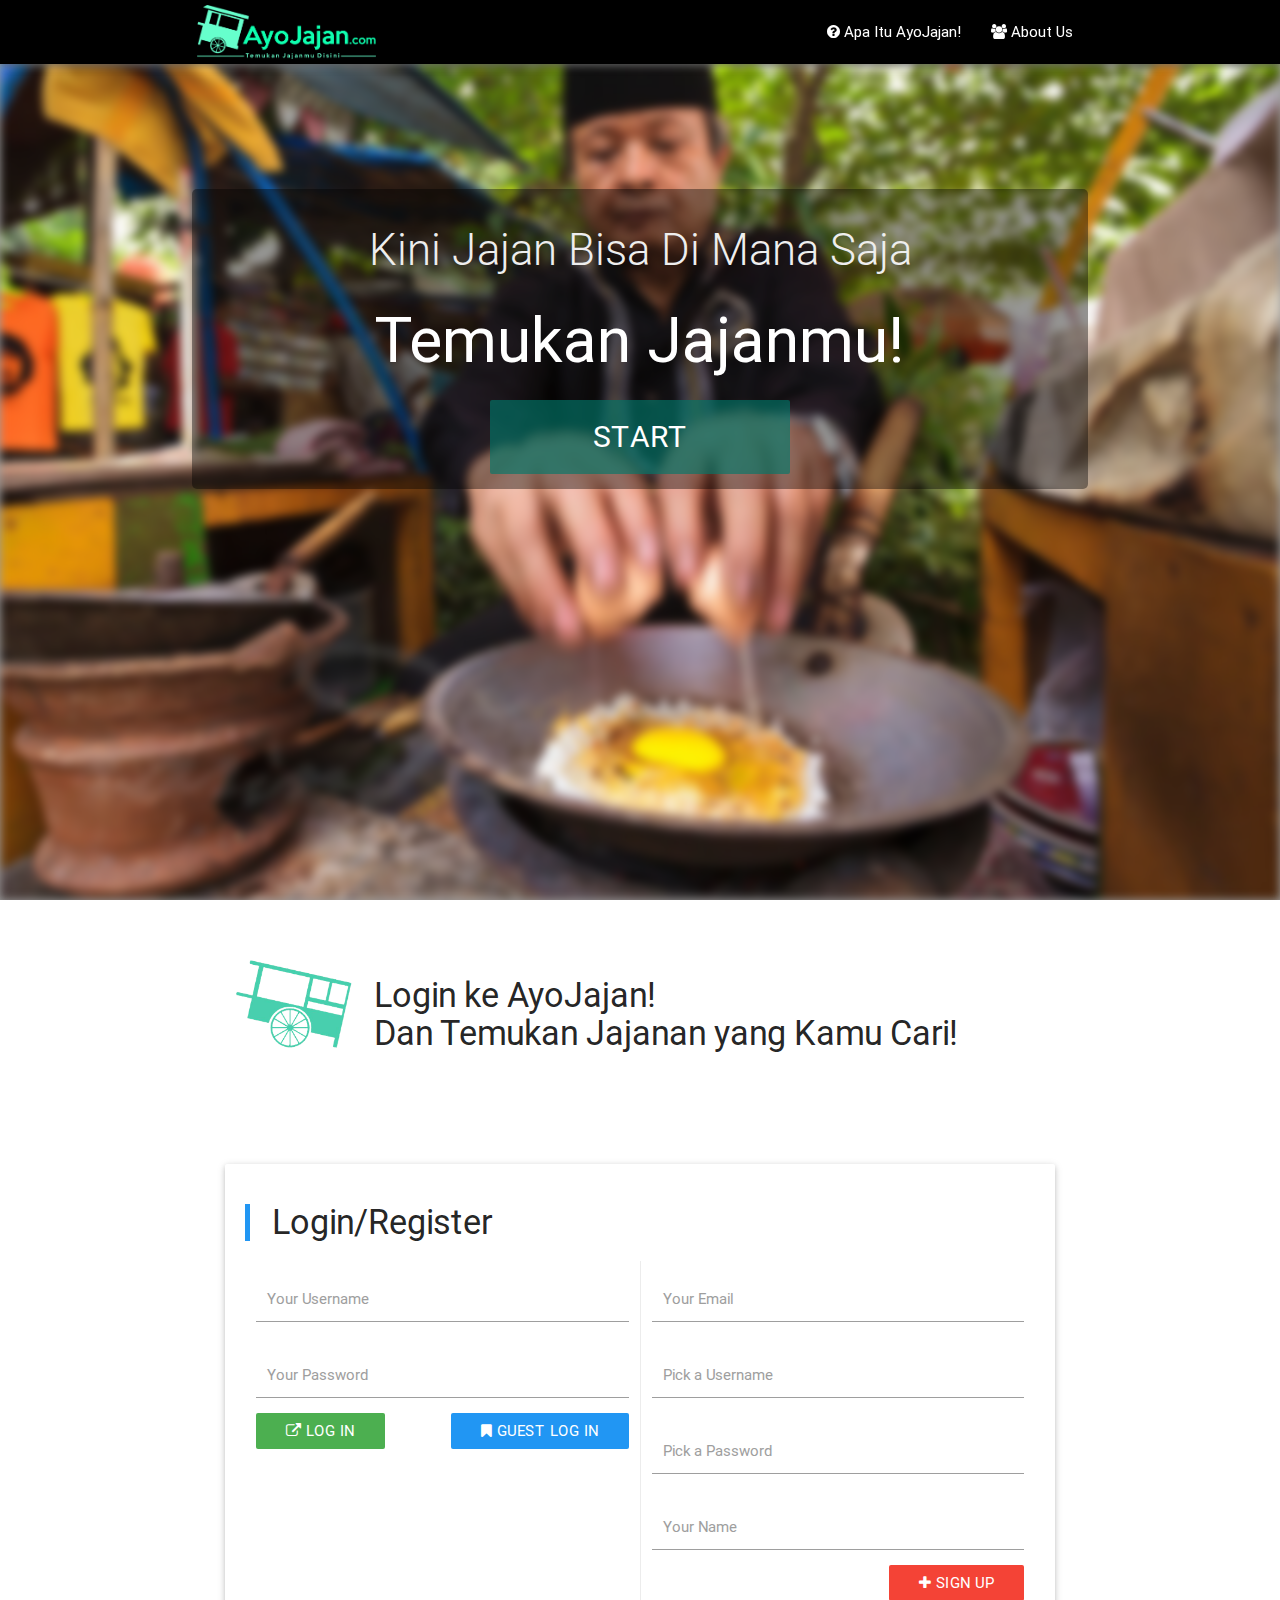
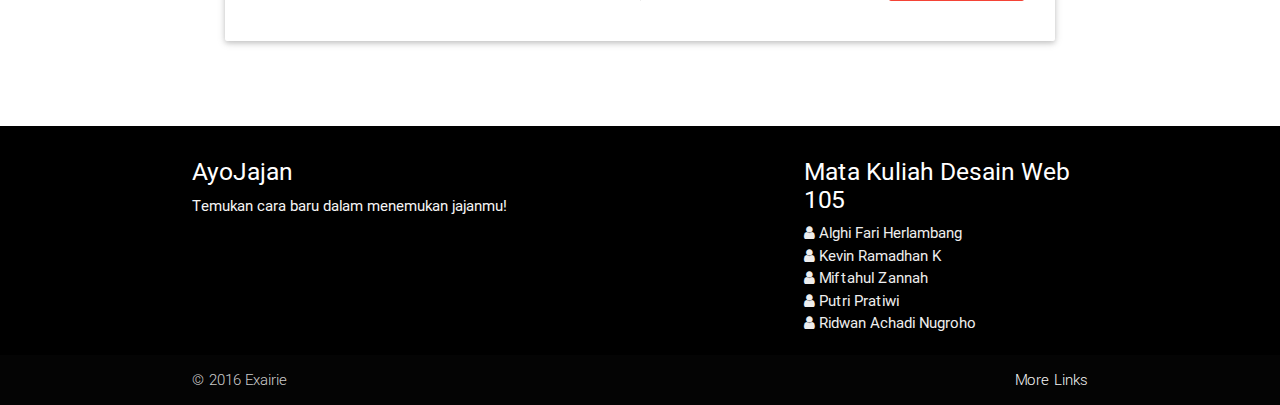
<file: index.html>
<html>
    <head>
        <script src="assets/js/jquery.js"></script>
        <script src="assets/js/materialize.min.js"></script>
        <script src="assets/js/base_functions.js"></script>
        <script src="assets/js/app.js"></script>
        <script src="assets/js/app_credential.js"></script>


        <link rel="stylesheet" href="assets/css/materialize.min.css">
        <link rel="stylesheet" href="assets/css/shared.css">
        <link rel="stylesheet" href="assets/css/app.css">
        <link rel="stylesheet" href="assets/css/font-awesome.min.css">

        <link rel="icon" href="assets/images/logo_notext.png">

        <title>AyoJajan!:Welcome</title>
        <script>
            $(function(){
                if(Credential.isLoggedIn() == true){
                    PageRedirect("main-mapped.html");
                }
                 $('.slider').slider({
                     full_width: true,
                     indicators:false,
                     height:($(window).height() - $("#header").height())
                    });
                $("#loginbtn").click(function(e){
                    e.preventDefault();

                    var username = $("input[name='username']").val();
                    var password = $("input[name='password']").val();

                    if(Credential.parseLogin(username, password) == true){
                        PageRedirect("main-mapped.html");
                    }
                    else{
                        $("#loginerrornotify").css("display","block");
                        setTimeout(function(){
                            $("#loginerrornotify").css("display","none");
                        },3000);
                    }
                });
				$("#regbtn").click(function(e){
					e.preventDefault();
					
					var data = new CredentialInfo();
					
					data.name = $("input[name='reg_name']").val();
					data.password = $("input[name='reg_password']").val();
					data.email = $("input[name='reg_email']").val();
					data.username = $("input[name='reg_username']").val();
					data.join_date = new Date().toLocaleString();
					
					if(Credential.addCredential(data) == true){
						Materialize.toast("Daftar Berhasil!",2000);
						
						$("input[name='reg_name']").val("");
						$("input[name='reg_password']").val("");
						$("input[name='reg_email']").val("");
						$("input[name='reg_username']").val("");
					}
				});
                $("#guestloginbtn").click(function(e){
                    e.preventDefault();
                    PageRedirect("main-mapped.html");
                });
            });
        </script>
    </head>
    <body>  
        <div class="redirect-overlay">
            <img src="assets/images/ayojajanlogo.png" alt="" class="redirect-img">
            <div class="preloader-wrapper big active redirect-preloader">
              <div class="spinner-layer spinner-blue">
                <div class="circle-clipper left">
                  <div class="circle"></div>
                </div><div class="gap-patch">
                  <div class="circle"></div>
                </div><div class="circle-clipper right">
                  <div class="circle"></div>
                </div>
              </div>

              <div class="spinner-layer spinner-red">
                <div class="circle-clipper left">
                  <div class="circle"></div>
                </div><div class="gap-patch">
                  <div class="circle"></div>
                </div><div class="circle-clipper right">
                  <div class="circle"></div>
                </div>
              </div>

              <div class="spinner-layer spinner-yellow">
                <div class="circle-clipper left">
                  <div class="circle"></div>
                </div><div class="gap-patch">
                  <div class="circle"></div>
                </div><div class="circle-clipper right">
                  <div class="circle"></div>
                </div>
              </div>

              <div class="spinner-layer spinner-green">
                <div class="circle-clipper left">
                  <div class="circle"></div>
                </div><div class="gap-patch">
                  <div class="circle"></div>
                </div><div class="circle-clipper right">
                  <div class="circle"></div>
                </div>
              </div>        
            </div>
        </div>      
        <div class="navbar-fixed" id="header">
            <nav class="black white-text">
                <div class="container">
                    <img src="assets/images/ayojajanlogo.png" alt="" id="imgheader">
                    <ul class="right">                        
                        <li><a href="faq.html"><span class="fa fa-question-circle"></span>&nbsp;Apa Itu AyoJajan!</a></li>
                        <li><a href="aboutus.html"><span class="fa fa-users"></span>&nbsp;About Us</a></li>
                    </ul>
                </div>
            </nav>        
        </div>      
        <div class="slider-wrapper theme-dark">
            <div class="slider">
                <ul class="slides">
                    <li>
                        <img src="assets/images/slider/4.jpg"> <!-- random image -->
                        <div class="caption center-align">                    
                        <h3 class="light grey-text text-lighten-3">Kini Jajan Bisa Di Mana Saja</h3>
                        <h1>Temukan Jajanmu!</h1>
                        <a href="#sect-login" class="btn btn-flat teal darken-2 white-text goto">Start</a>
                        </div>
                    </li>
					<li>
                        <img src="assets/images/slider/2.jpg"> <!-- random image -->
                        <div class="caption left-align">                    
                        <h3 class="light grey-text text-lighten-3">
                            Bring your food to your gadget!
                        </h3>
                        <h1>Lihat Bagaimana Kami Bekerja</h1>
                        <a href="faq.html" class="btn btn-flat teal darken-2 white-text goto">FAQ</a>
                        </div>
                    </li>
                </ul>
            </div>
        </div>
        <div class="desc-section" id="sect-login">
            <div class="row">
                <div class="col offset-l2 l8 s12">
                    <div class="row">
                        <div class="col s3 m2 l2"><img src="assets/images/logo_notext.png" alt=""></div>
                        <div class="col s9 m10 l10">
                            <h4>Login ke AyoJajan!<br>Dan Temukan Jajanan yang Kamu Cari!</h4>
                        </div>
                    </div>
                </div>
            </div>
        </div>
        <div class="login-section">
            <div class="row">
                <div class="col offset-l2 l8 s12">
                    <div class="card">
                        <div class="card-content">
                            <blockquote style="border-color:#2196f3"><h4>Login/Register</h4></blockquote>
                            <div class="row">
                                <div class="col s12 l6 m6">
                                    <div class="input-field">
                                        <input type="text" name="username">
                                        <label for="">Your Username</label>
                                    </div>
                                    <div class="input-field">
                                        <input type="password" name="password">
                                        <label for="">Your Password</label>
                                    </div>
                                    <div id="loginerrornotify" >
                                        <span class="red-text">Error! Username/password salah</span>
                                    </div>                                    
                                    <a class="btn btn-flat green white-text" href="javascript:void(0)" id="loginbtn"><span class="fa fa-external-link square"></span>&nbsp;Log In</a>
                                    <a class="right btn btn-flat blue white-text" href="javascript:void(0)" id="guestloginbtn"><span class="fa fa-bookmark"></span>&nbsp;Guest Log In</a>
                                </div>
                                <div class="col s12 l6 m6" style="border-left:1px solid #ececec">
                                    <div class="input-field">
                                        <input type="email" name="reg_email">
                                        <label for="">Your Email</label>
                                    </div>
                                    <div class="input-field">
                                        <input type="text" name="reg_username">
                                        <label for="">Pick a Username</label>
                                    </div>
                                    <div class="input-field">
                                        <input type="password" name="reg_password">
                                        <label for="">Pick a Password</label>
                                    </div>
                                    <div class="input-field" >
                                        <input type="text" name="reg_name">
                                        <label for="">Your Name</label>
                                    </div>
                                    <button id="regbtn" class="btn btn-flat white-text right red"><span class="fa fa-plus"></span>&nbsp;Sign Up</button>
                                </div>
                            </div>
                        </div>
                    </div>
                </div>
            </div>
        </div>
        <footer class="page-footer black white-text">
          <div class="container">
            <div class="row">
              <div class="col l6 s12">
                <h5 class="white-text">AyoJajan</h5>
                <p class="grey-text text-lighten-4">Temukan cara baru dalam menemukan jajanmu!</p>
              </div>
              <div class="col l4 offset-l2 s12">
                <h5 class="white-text">Mata Kuliah Desain Web 105</h5>
                <ul>
                  <li><a class="grey-text text-lighten-3" href="#!"><span class="fa fa-user"></span>&nbsp;Alghi Fari Herlambang</a></li>
                  <li><a class="grey-text text-lighten-3" href="#!"><span class="fa fa-user"></span>&nbsp;Kevin Ramadhan K</a></li>
                  <li><a class="grey-text text-lighten-3" href="#!"><span class="fa fa-user"></span>&nbsp;Miftahul Zannah</a></li>
                  <li><a class="grey-text text-lighten-3" href="#!"><span class="fa fa-user"></span>&nbsp;Putri Pratiwi</a></li>
                  <li><a href="#" class="grey-text text-lighten-3"><span class="fa fa-user"></span>&nbsp;Ridwan Achadi Nugroho</a></li>
                </ul>
              </div>
            </div>
          </div>
          <div class="footer-copyright">
            <div class="container">
                &copy; 2016 Exairie
            <a class="grey-text text-lighten-4 right" href="#!">More Links</a>
            </div>
          </div>
        </footer>
    </body>
</html>
</file>
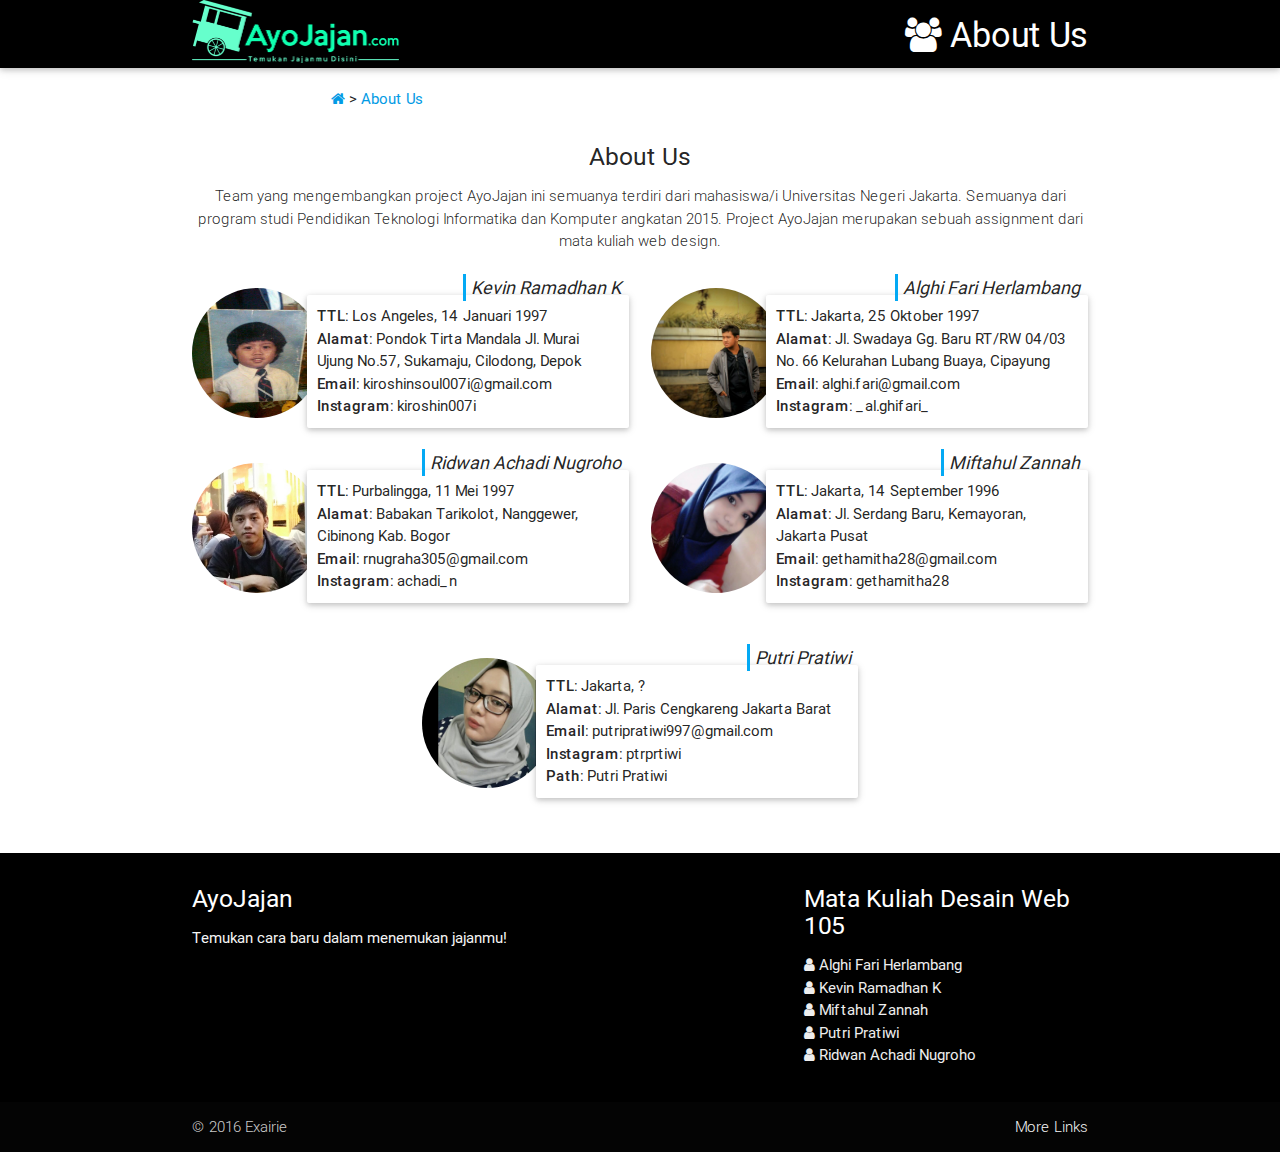
<file: aboutus.html>
<html>
    <head>
        <script src="assets/js/jquery.js"></script>
        <script src="assets/js/materialize.js"></script>

        <script src="assets/js/data.js"></script>
        <script src="assets/js/app.js"></script>
        <script src="assets/js/app_credential.js"></script>
        <script src="assets/js/base_functions.js"></script>

        
        <link rel="icon" href="assets/images/logo_notext.png">

        <link rel="stylesheet" href="assets/css/materialize.min.css">
        
        <link rel="stylesheet" href="assets/css/shared.css">
        <link rel="stylesheet" href="assets/css/font-awesome.min.css">

        <TITLE>AyoJajan!:About Us</TITLE>
        <style>
            .autonav{
                height: auto!important;
            }
            .pin{
                position: fixed;
            }
            .toc-wrapper{
                position: relative;
            }
            .toc-wrapper .wrapper{
                transition: all .3s ease;
            }
            .pinned{
                position: fixed !important;
                left: 0;
                margin: 20px;
                width: 24%;
            }
            .profile img{
                width: 130;
                border-radius: 50%;
                height: 130;
            }
            .padding10{
                padding: 10px;
            }
            .profile{
                position: relative;   
                animation: showUp ease-out .4s alternate;              
            }
            @keyframes showUp{
                from{
                    margin-top:-40px;
                    opacity: 0;
                }
                
                to{
                    margin-top:0px;
                    opacity: 1;
                }
                
            }
            .profile span.name{
                font-size: 18px;
                position: absolute;
                right: 19px;
                z-index: 10;
                font-style: italic;
                top: -14px;
                border-left: 3px solid #03a9f4;
                padding-left: 5px;
            }
        </style>
        <script>
			var app;
            var centerpos = {lat:-6.194875, lng:106.883064};            
            $(function(){                                                
            });
        </script>
    </head>
    <body>
        <nav class="black white-text autonav">
            <div class="container">
                <div class="row">
                    <div class="col s12 l3 m3">
                        <img src="assets/images/ayojajanlogo.png" alt="" style="width:100%">
                    </div>
                    <div class="col s9 m9 l9">
                        <h4 class="right"><span class="fa fa-users"></span>&nbsp;About Us</h4>
                    </div>
                </div>
            </div>
        </nav>
        <div class="row">
            <div class="col s12 l9 offset-l3">
                <a href="index.html"><span class="fa fa-home"></span></a> > <a href="#">About Us</a>
            </div>
        </div>
        <div class="container">
            <div class="row">
                <div class="col s12">
                    <h5 class="center">About Us</h5>
                    <p class="flow-text center" style="font-size:15px">
                        
Team yang mengembangkan project AyoJajan ini semuanya terdiri dari mahasiswa/i Universitas Negeri Jakarta. Semuanya dari program studi Pendidikan Teknologi Informatika dan Komputer angkatan 2015. Project AyoJajan merupakan sebuah assignment dari mata kuliah web design.
                    </p>
                </div>
            </div>
            <div class="row">
                <div class="col s12 l6 profiles">                    
                    <div class="row profile">      
                        <span class="name">Kevin Ramadhan K</span>                  
                        <div class="col s3"><img src="assets\images\profile\kevin.jpg" alt=""></div>
                        <div class="col s9">
                            <p class="card padding10">
                                <strong>TTL</strong>: Los Angeles, 14 Januari 1997<br>
                                <strong>Alamat</strong>: Pondok Tirta Mandala Jl. Murai Ujung No.57, Sukamaju, Cilodong, Depok<br>
                                <strong>Email</strong>: kiroshinsoul007i@gmail.com<br>
                                <strong>Instagram</strong>: kiroshin007i<br>
                            </p>

                        </div>
                    </div>
                    <div class="row profile">      
                        <span class="name">Ridwan Achadi Nugroho</span>                  
                        <div class="col s3"><img src="assets\images\profile\ridwan.jpg" alt=""></div>
                        <div class="col s9">
                            <p class="card padding10">
                                <strong>TTL</strong>: Purbalingga, 11 Mei 1997<br>
                                <strong>Alamat</strong>: Babakan Tarikolot, Nanggewer, Cibinong Kab. Bogor<br>
                                <strong>Email</strong>: rnugraha305@gmail.com<br>
                                <strong>Instagram</strong>: achadi_n<br>
                            </p>

                        </div>
                    </div>                    
                </div>
                <div class="col s12 l6 profiles">                    
                    <div class="row profile">      
                        <span class="name">Alghi Fari Herlambang</span>                  
                        <div class="col s3"><img src="assets\images\profile\alghi.jpg" alt=""></div>
                        <div class="col s9">
                            <p class="card padding10">
                                <strong>TTL</strong>: Jakarta, 25 Oktober 1997<br>
                                <strong>Alamat</strong>: Jl. Swadaya Gg. Baru RT/RW 04/03 No. 66 Kelurahan Lubang Buaya, Cipayung<br>
                                <strong>Email</strong>: alghi.fari@gmail.com<br>
                                <strong>Instagram</strong>: _al.ghifari_<br>
                            </p>

                        </div>
                    </div>
                    <div class="row profile">      
                        <span class="name">Miftahul Zannah</span>                  
                        <div class="col s3"><img src="assets\images\profile\miftah.jpg" alt=""></div>
                        <div class="col s9">
                            <p class="card padding10">
                                <strong>TTL</strong>: Jakarta, 14 September 1996<br>
                                <strong>Alamat</strong>: Jl. Serdang Baru, Kemayoran, Jakarta Pusat<br>
                                <strong>Email</strong>: gethamitha28@gmail.com<br>
                                <strong>Instagram</strong>: gethamitha28<br>
                            </p>

                        </div>
                    </div>
                </div>
            </div>
            <div class="row">
                <div class="col s12 l6 offset-l3">
                    <div class="row profile">      
                        <span class="name">Putri Pratiwi</span>                  
                        <div class="col s3"><img src="assets\images\profile\putri.jpg" alt=""></div>
                        <div class="col s9">
                            <p class="card padding10">
                                <strong>TTL</strong>: Jakarta, ?<br>
                                <strong>Alamat</strong>: Jl. Paris Cengkareng Jakarta Barat<br>
                                <strong>Email</strong>: putripratiwi997@gmail.com<br>
                                <strong>Instagram</strong>: ptrprtiwi<br>
                                <strong>Path</strong>: Putri Pratiwi
                            </p>

                        </div>
                    </div>
                </div>
            </div>
        </div>
        <footer class="page-footer black white-text">
          <div class="container">
            <div class="row">
              <div class="col l6 s12">
                <h5 class="white-text">AyoJajan</h5>
                <p class="grey-text text-lighten-4">Temukan cara baru dalam menemukan jajanmu!</p>
              </div>
              <div class="col l4 offset-l2 s12">
                <h5 class="white-text">Mata Kuliah Desain Web 105</h5>
                <ul>
                  <li><a class="grey-text text-lighten-3" href="#!"><span class="fa fa-user"></span>&nbsp;Alghi Fari Herlambang</a></li>
                  <li><a class="grey-text text-lighten-3" href="#!"><span class="fa fa-user"></span>&nbsp;Kevin Ramadhan K</a></li>
                  <li><a class="grey-text text-lighten-3" href="#!"><span class="fa fa-user"></span>&nbsp;Miftahul Zannah</a></li>
                  <li><a class="grey-text text-lighten-3" href="#!"><span class="fa fa-user"></span>&nbsp;Putri Pratiwi</a></li>
                  <li><a href="#" class="grey-text text-lighten-3"><span class="fa fa-user"></span>&nbsp;Ridwan Achadi Nugroho</a></li>
                </ul>
              </div>
            </div>
          </div>
          <div class="footer-copyright">
            <div class="container">
                &copy; 2016 Exairie
            <a class="grey-text text-lighten-4 right" href="#!">More Links</a>
            </div>
          </div>
        </footer>
    </body>
</html>
</file>
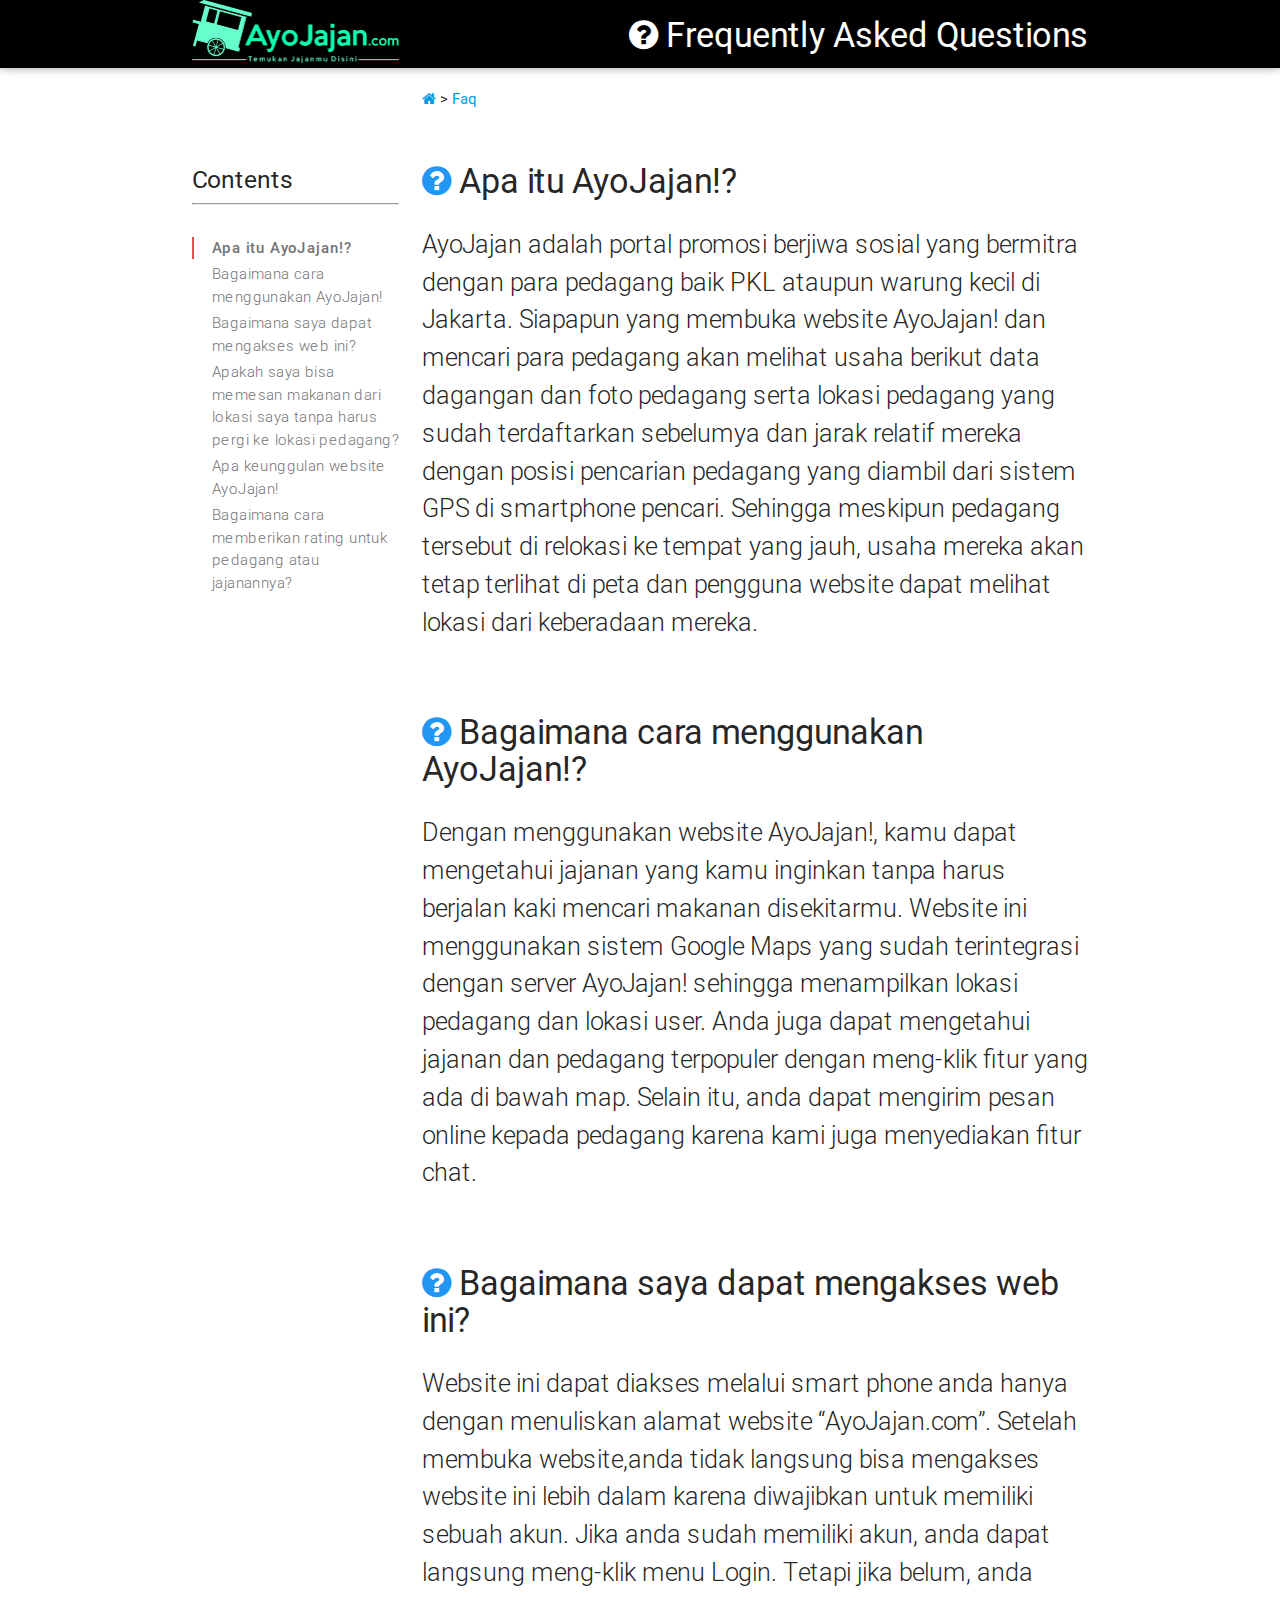
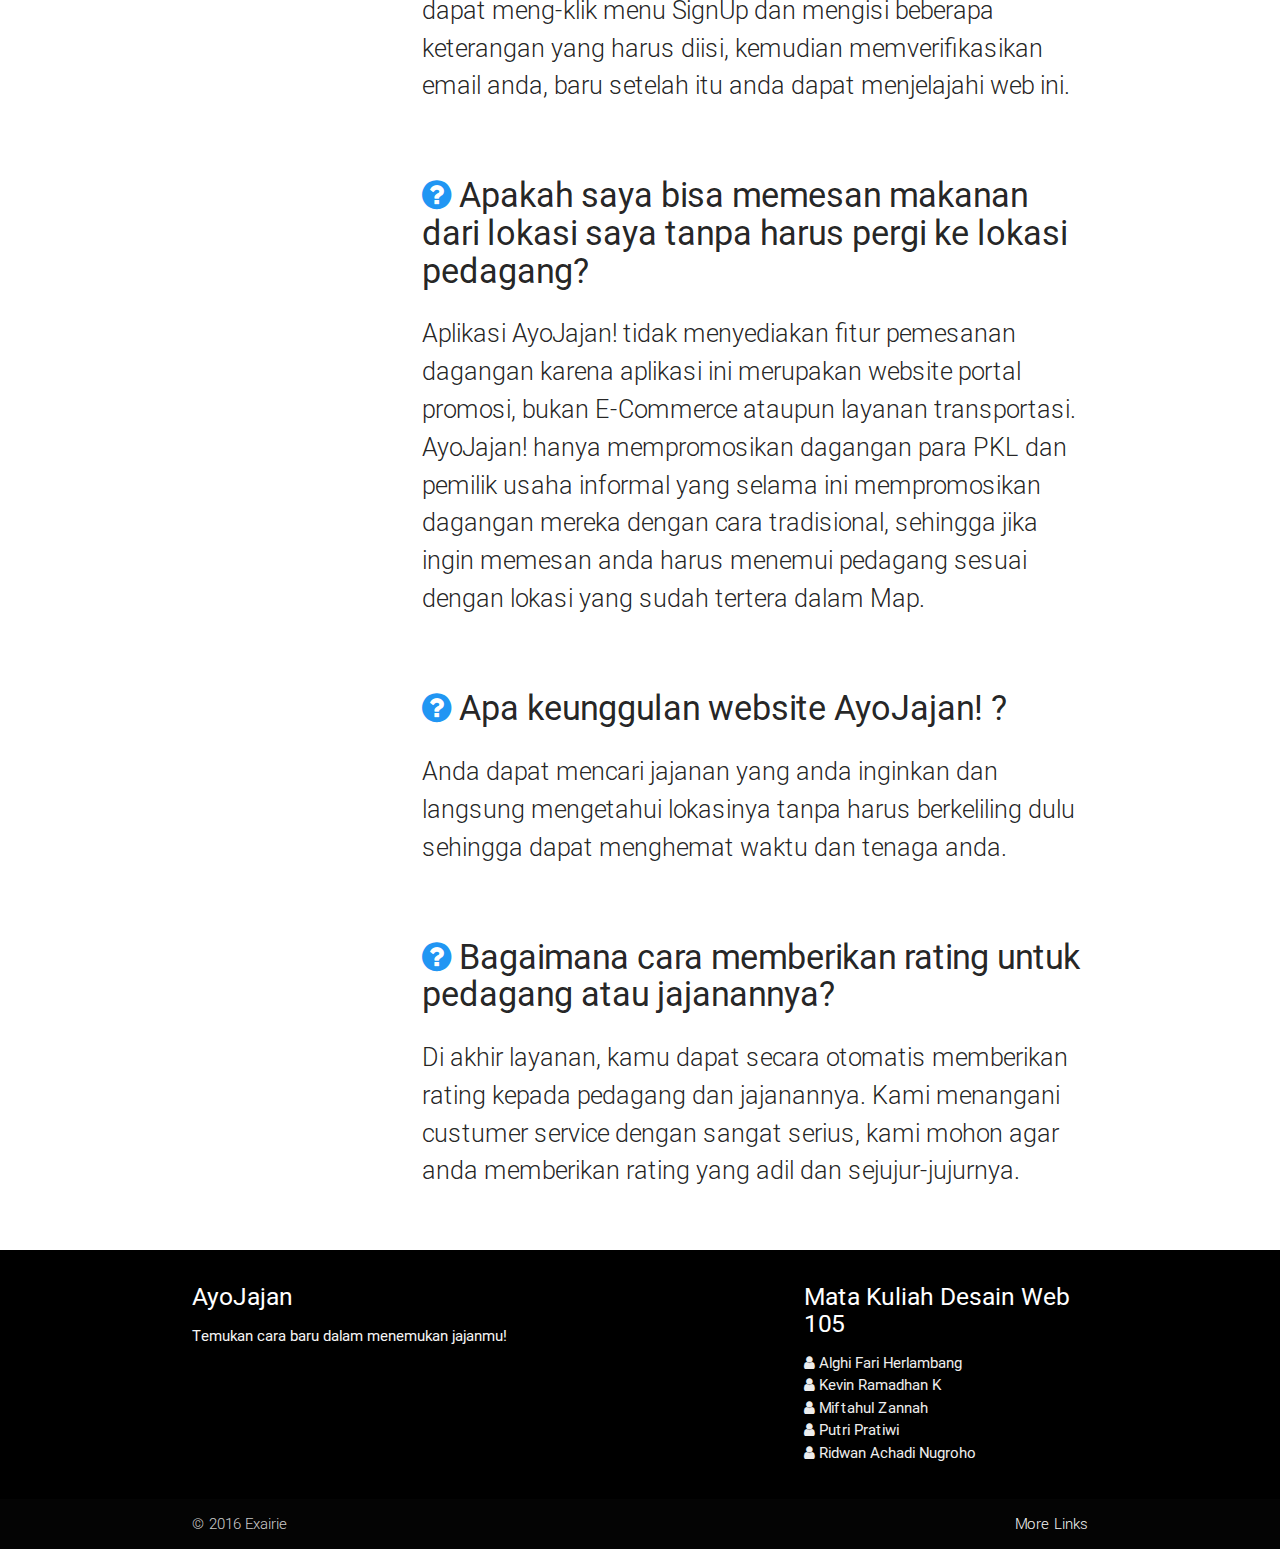
<file: faq.html>
<html>
    <head>
        <script src="assets/js/jquery.js"></script>
        <script src="assets/js/materialize.js"></script>

        <script src="assets/js/data.js"></script>
        <script src="assets/js/app.js"></script>
        <script src="assets/js/app_credential.js"></script>
        <script src="assets/js/base_functions.js"></script>
        <!--<script id="maploaderscript" async defer src="https://maps.googleapis.com/maps/api/js?key=AIzaSyBwIe6c43qe6JX2c-M5CiKPd42g5Y9yCWg&callback=initMap"> </script>-->
        
        <!--<script src="assets/jqui/jquery-ui.min.js"></script>-->

        
        <link rel="icon" href="assets/images/logo_notext.png">

        <link rel="stylesheet" href="assets/css/materialize.min.css">
        
        <link rel="stylesheet" href="assets/css/shared.css">
        <!--<link rel="stylesheet" href="assets/jqui/jquery-ui.min.css">-->
        <!--<link rel="stylesheet" href="assets/jqui/jquery-ui.structure.min.css">-->
        <link rel="stylesheet" href="assets/css/font-awesome.min.css">

        <TITLE>AyoJajan!:FAQ</TITLE>
        <style>
            .autonav{
                height: auto!important;
            }
            .pin{
                position: fixed;
            }
            .toc-wrapper{
                position: relative;
                animation: fadeIn ease-out .4s alternate;
            }
            .toc-wrapper .wrapper{
                transition: all .3s ease;
            }
            .pinned{
                position: fixed !important;
                left: 0;
                margin: 20px;
                width: 24%;
            }
            .infotext{
                animation: showUp ease-out .4s alternate;
            }
            @keyframes showUp{
                from{
                    margin-top:40px;
                    opacity: 0;
                }
                
                to{
                    margin-top:0px;
                    opacity: 1;
                }
                
            }
            @keyframes fadeIn{
                from{
                    opacity: 0;
                }
                
                to{
                    opacity: 1;
                }
                
            }
        </style>
        <script>
			var app;
            var centerpos = {lat:-6.194875, lng:106.883064};            
            $(function(){
                $(".scrollspy").scrollSpy();
                $('.toc-wrapper .wrapper').pushpin({ top: $('.toc-wrapper').offset().top });                           
            });
        </script>
    </head>
    <body>
        <nav class="black white-text autonav">
            <div class="container">
                <div class="row">
                    <div class="col s12 l3 m3">
                        <img src="assets/images/ayojajanlogo.png" alt="" style="width:100%">
                    </div>
                    <div class="col s9 m9 l9">
                        <h4 class="right"><span class="fa fa-question-circle"></span>&nbsp;Frequently Asked Questions</h4>
                    </div>
                </div>
            </div>
        </nav>
        <div class="container">
            <div class="row">
                <div class="col s12 l9 offset-l3">
                    <a href="index.html"><span class="fa fa-home"></span></a> > <a href="#">Faq</a>
                </div>
            </div>
        </div>
        <div class="container">
            <div class="row">
                <div class="col l3 hide-on-med-and-down toc-wrapper">
                    &nbsp;
                    <div class="wrapper">
                        <h5>Contents</h5>
                        <hr>
                        <ul class="section table-of-contents">
                            <li><a href="#whatis">Apa itu AyoJajan!?</a></li>
                            <li><a href="#howtouse">Bagaimana cara menggunakan AyoJajan!</a></li>
                            <li><a href="#howtoaccess">Bagaimana saya dapat mengakses web ini?</a></li>
                            <li><a href="#ordering">Apakah saya bisa memesan makanan dari lokasi saya tanpa harus pergi ke lokasi pedagang?</a></li>
                            <li><a href="#advantage">Apa keunggulan website AyoJajan!</a></li>
                            <li><a href="#howtorate">Bagaimana cara memberikan rating untuk pedagang atau jajanannya?</a></li>
                        </ul>
                    </div>
                </div>
                <div class="col s12 l9 infotext">
                    <div id="whatis" class="section scrollspy">
                        <h4><span class="fa fa-question-circle blue-text"></span>&nbsp;Apa itu AyoJajan!?</h4>
                        <p class="flow-text">
                            AyoJajan adalah portal promosi berjiwa sosial yang bermitra dengan para pedagang baik PKL ataupun warung kecil di Jakarta. Siapapun yang membuka website AyoJajan! dan mencari para pedagang akan melihat usaha berikut data dagangan dan foto pedagang serta lokasi pedagang yang sudah terdaftarkan sebelumya dan jarak relatif mereka dengan posisi pencarian pedagang yang diambil dari sistem GPS di smartphone pencari. Sehingga meskipun pedagang tersebut di relokasi ke tempat yang jauh, usaha mereka akan tetap terlihat di peta dan pengguna website dapat melihat lokasi dari keberadaan mereka.
                        </p>
                    </div>
                    <div id="howtouse" class="section scrollspy">
                        <h4><span class="fa fa-question-circle blue-text"></span>&nbsp;Bagaimana cara menggunakan AyoJajan!?</h4>
                        <p class="flow-text">
                            Dengan menggunakan website AyoJajan!, kamu dapat mengetahui jajanan yang kamu inginkan tanpa harus berjalan kaki mencari makanan disekitarmu. Website ini menggunakan sistem Google Maps yang sudah terintegrasi dengan server AyoJajan! sehingga menampilkan lokasi pedagang dan lokasi user. Anda juga dapat mengetahui jajanan dan pedagang terpopuler dengan meng-klik fitur yang ada di bawah map. Selain itu, anda dapat mengirim pesan online kepada pedagang karena kami juga menyediakan fitur chat.
                        </p>
                    </div>
                    <div id="howtoaccess" class="section scrollspy">
                        <h4><span class="fa fa-question-circle blue-text"></span>&nbsp;Bagaimana saya dapat mengakses web ini?</h4>
                        <p class="flow-text">
                            Website ini dapat diakses melalui smart phone anda hanya dengan menuliskan alamat website “AyoJajan.com”. Setelah membuka website,anda tidak langsung bisa mengakses website ini lebih dalam karena diwajibkan untuk memiliki sebuah akun. Jika anda sudah memiliki akun, anda dapat langsung meng-klik menu Login. Tetapi jika belum, anda dapat meng-klik menu SignUp dan mengisi beberapa keterangan yang harus diisi, kemudian memverifikasikan email anda, baru setelah itu anda dapat menjelajahi web ini.
                        </p>
                    </div>
                    <div id="ordering" class="section scrollspy">
                        <h4><span class="fa fa-question-circle blue-text"></span>&nbsp;Apakah saya bisa memesan makanan dari lokasi saya tanpa harus pergi ke lokasi pedagang?</h4>
                        <p class="flow-text">
                            Aplikasi AyoJajan! tidak menyediakan fitur pemesanan dagangan karena aplikasi ini merupakan website portal promosi, bukan E-Commerce ataupun layanan transportasi. AyoJajan! hanya mempromosikan dagangan para PKL dan pemilik usaha informal yang selama ini mempromosikan dagangan mereka dengan cara tradisional, sehingga jika ingin memesan anda harus menemui pedagang sesuai dengan lokasi yang sudah tertera dalam Map.
                        </p>
                    </div>
                    <div id="advantage" class="section scrollspy">
                        <h4><span class="fa fa-question-circle blue-text"></span>&nbsp;Apa keunggulan website AyoJajan! ?</h4>
                        <p class="flow-text">
                            Anda dapat mencari jajanan yang anda inginkan dan langsung mengetahui lokasinya tanpa harus berkeliling dulu sehingga dapat menghemat waktu dan tenaga anda. 
                        </p>
                    </div>
                    <div id="howtorate" class="section scrollspy">
                        <h4><span class="fa fa-question-circle blue-text"></span>&nbsp;Bagaimana cara memberikan rating untuk pedagang atau jajanannya?</h4>
                        <p class="flow-text">
                            Di akhir layanan, kamu dapat secara otomatis memberikan rating kepada pedagang dan jajanannya. Kami menangani custumer service dengan sangat serius, kami mohon agar anda memberikan rating yang adil dan sejujur-jujurnya.
                        </p>
                    </div>
                </div>
            </div>
        </div>
        <footer class="page-footer black white-text">
          <div class="container">
            <div class="row">
              <div class="col l6 s12">
                <h5 class="white-text">AyoJajan</h5>
                <p class="grey-text text-lighten-4">Temukan cara baru dalam menemukan jajanmu!</p>
              </div>
              <div class="col l4 offset-l2 s12">
                <h5 class="white-text">Mata Kuliah Desain Web 105</h5>
                <ul>
                  <li><a class="grey-text text-lighten-3" href="#!"><span class="fa fa-user"></span>&nbsp;Alghi Fari Herlambang</a></li>
                  <li><a class="grey-text text-lighten-3" href="#!"><span class="fa fa-user"></span>&nbsp;Kevin Ramadhan K</a></li>
                  <li><a class="grey-text text-lighten-3" href="#!"><span class="fa fa-user"></span>&nbsp;Miftahul Zannah</a></li>
                  <li><a class="grey-text text-lighten-3" href="#!"><span class="fa fa-user"></span>&nbsp;Putri Pratiwi</a></li>
                  <li><a href="#" class="grey-text text-lighten-3"><span class="fa fa-user"></span>&nbsp;Ridwan Achadi Nugroho</a></li>
                </ul>
              </div>
            </div>
          </div>
          <div class="footer-copyright">
            <div class="container">
                &copy; 2016 Exairie
            <a class="grey-text text-lighten-4 right" href="#!">More Links</a>
            </div>
          </div>
        </footer>
    </body>
</html>
</file>
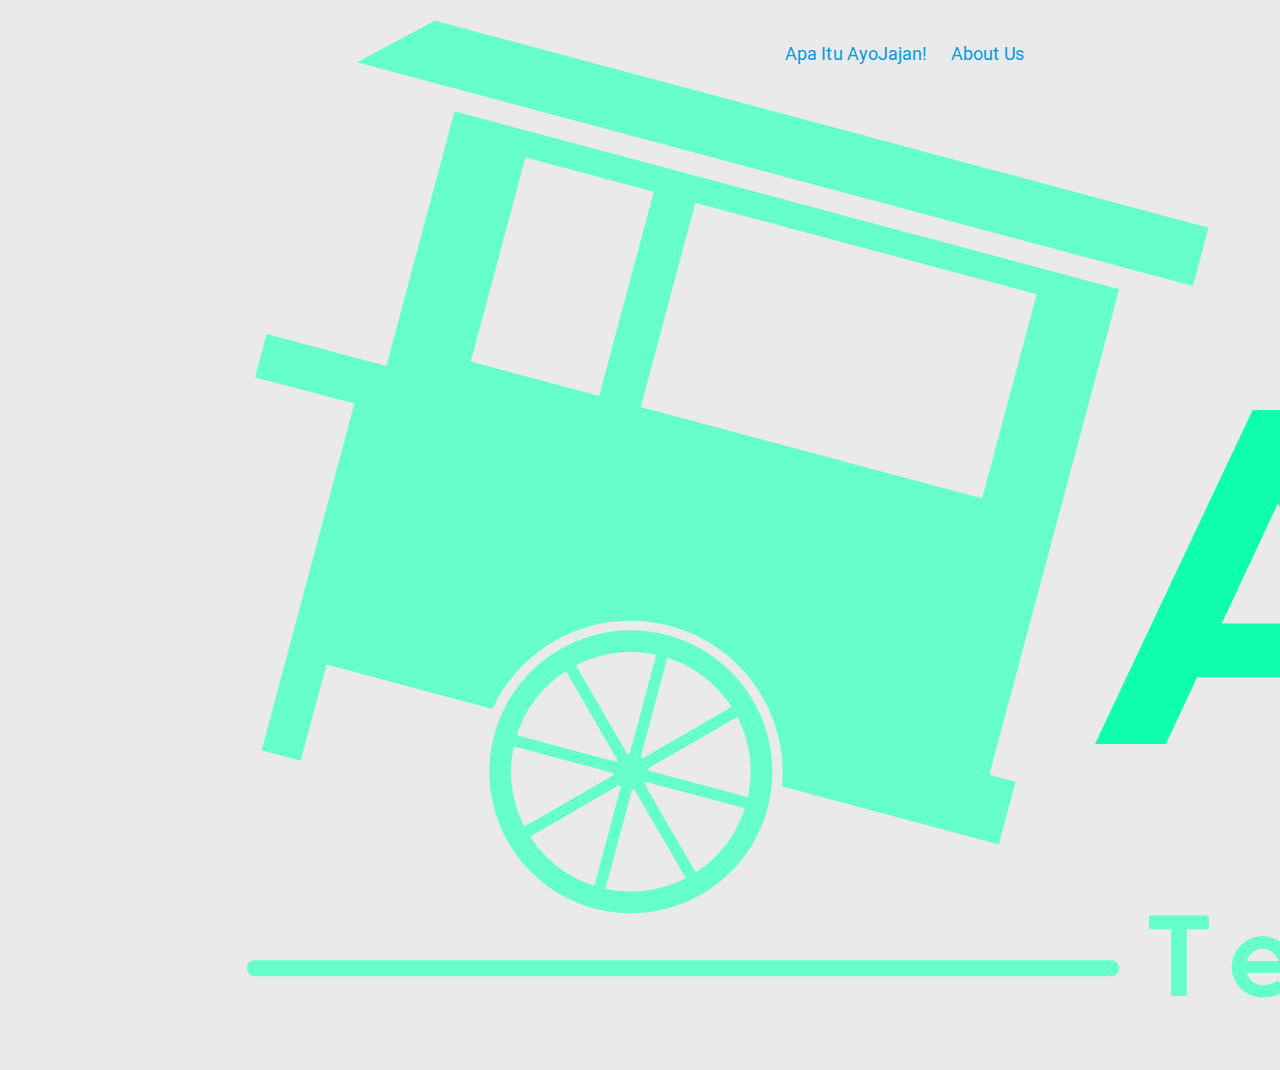
<file: main.html>
<html>
    <head>
        <script src="assets/js/jquery.js"></script>
        <script src="assets/js/materialize.min.js"></script>
        <script src="assets/js/app.js"></script>
        <!--<script async defer
        src="https://maps.googleapis.com/maps/api/js?key=AIzaSyBwIe6c43qe6JX2c-M5CiKPd42g5Y9yCWg&callback=initMap">
        </script>-->
        <script src="assets/jqui/jquery-ui.min.js"></script>


        <link rel="stylesheet" href="assets/css/materialize.min.css">
        <link rel="stylesheet" href="assets/css/app-main.css">
        <link rel="stylesheet" href="assets/jqui/jquery-ui.min.css">
        <link rel="stylesheet" href="assets/jqui/jquery-ui.structure.min.css">

        
        <script>
			var app;
            
            function initMap() {   
                var map = new google.maps.Map(document.getElementById('map'), {
                    zoom: 15,
                    center: {lat:-6.194875, lng:106.883064}
                });                
                app = new App(map);
                app.init();
                app.addMarkers();
                

            }
            $(function(){
                //105
                $("#map").height($(window).height() - 105 - 90);
            })
        </script>
    </head>
    <body>
        <div class="row mainpart" style="margin-bottom:0!important">
            <!--Content starts here-->
            <div class="col offset-l2 l8 s12">
                <div class="row pageheading">
                    <div class="col s12 l4">
                        <img src="assets/images/ayojajanlogo.png" alt="">
                    </div>
                    <div class="col s12 l6 offset-l2">
                        <ul class="right">
                            <li><a href="#">Apa Itu AyoJajan!</a></li>
                            <li><a href="#">About Us</a></li>
                        </ul>
                    </div>
                </div>
                <div class="card" id="map"></div>
            </div>
        </div>
    </body>
    <div id="overlay"></div>
    <div class="popup-window wnd profile">
        <div class="row">
            <div class="col s3 l3 headlogo">
                <img src="assets/images/logo_notext.png" alt="">
            </div>
            <div class="col s9 l9 headtitle">
                <h5>TITLE PEDAGANG</h5>
            </div>
        </div>
    </div>
    
</html>
</file>
<file: assets/css/shared.css>
.redirect-overlay{
	display: block;
	margin: 0;
	position: fixed;
	width: 100%;
	height: 100%;
	background: black;
	z-index: 1000;
	transition:opacity .3s ease, filter .5s ease-out;

	/*Put in separate file*/
	
}
.redirect-preloader{
	position: fixed;
	margin: auto;
	top: 0;
	left: 0;
	right: 0;
	bottom: 0;
	width: 450px;
	height: auto;
}
.redirect-loadnotif{
	position: fixed;
    display: block;
    left: 0;
    top: 0;
    bottom: -137px;
    right: 0;
    margin: auto;
    width: 50%;
    height: 35px;
    text-align: center;
    color: #2196f3;
    font-size: 25px;
}
.redirect-img{
	position: fixed;
    display: block;
    left: 0;
    top: 0;
    bottom: 232px;
    right: 0;
    margin: auto;
    width: 302px;
    /* height: 178px; */
    text-align: center;
    color: #2196f3;
    font-size: 25px;
}
</file>
<file: assets/css/app.css>
.redirect-overlay{
    opacity: 0;
    filter:blur(15px);
    display: none;
}
#imgheader{
    padding: 5px;
    height: 100%;
    width: auto;
}
/*.slider-wrapper{
    height: 100%;
    overflow: hidden;
}*/
*{
    padding: 0;
    margin: 0;
}
.desc-section{    
    margin-top: 60px;
}
.desc-section img{    
    height: auto;
    width: 100%;
    position: relative;
    display: block;
    margin: 0px auto;
}
.login-section{
    clear: both;
    margin: 70px 0px 70px 0px;
}
.slides img{
    filter: blur(5px);
}
.slides .btn{    
    background: rgba(0, 121, 107, 0.64) !important;
}
.slides .caption{
    display: block;
    padding: 15px 15px 15px 15px;
    background: rgba(0,0,0,.4);
    border-radius: 5px;
}
#login-card{

}
a.goto{
    width: 300px;
    height: 74px;
    font-size: 30px;
    line-height: 74px;
}
div.logpanel{
    width: 299px;
    display: inline-block;
}
#loginerrornotify{
    display: none;
}
@media screen and (max-width: 993px){
    .desc-section img{    

    }
}
</file>
<file: assets/css/app-main.css>
/*Preloader start*/
.redirect-overlay{
    opacity: 1;
    filter:none;
    display: block;
}
/*Preloader end*/
.pageheading{    
    border-bottom: 1px solid #ececec;
    padding: 20px 10px 10px 10px;
}
body{
    background: rgb(234,234,234);
}
#sidenav{
    background: black;
    color: white;
}

.titlebar img{
    height: 72px;
    width: auto;
    /* display: inline-block; */
    margin: 5px auto;
    vertical-align: middle;
    display: block;
}

.pageheading ul li{
    display: inline-block;
    vertical-align: middle;
}
.pageheading li a{
    font-size: 18px;
    display: block;
    padding: 5px 10px 5px 10px;
}
#map{
    width: 100%;
    background: url(../images/map.jpg);
    background-repeat: no-repeat;    
    background-size: cover;
}
div#overlay{
    display: none;     
    position: fixed;
    top: 0;
    left: 0;
    bottom: 0;
    right: 0;
    margin: auto;
    background: rgba(0, 0, 0, 0.58);
    z-index: 10;
    height: 100%;
    width: 100%;
    margin: 0px;
    transition: all .4s ease-out;

}
.wnd{
    z-index: 11;
}
.row.normalmargin{
    margin-bottom: 10px;
}
div.detailcard .row{
    margin: 10px 0px 10px 0px;
}
div.detailcard .row .col:nth-child(2){
    font-weight: bold;
}
div.popup-window.searches{
    display: none;
    background: rgba(255,255,255,1);
    width: 55%;
    height: 60%;
    overflow-x: hidden;
    overflow-y: auto;
    padding: 6px;
    top: 0px;
    transform: scale(1.05);
    left: 0;
    bottom: 0;
    right: 0;
    margin: auto;
    position: fixed;
    opacity: 0;
    transition: opacity .25s ease-in, top .3s ease-out;
}
#searchhistory{
    padding: 10px;
}
div.searchentry{
    display: inline-block;
    padding: 10px;
    vertical-align: middle;
    border-radius: 5px;
    border: 1px solid #cccccc;
    cursor: pointer;
    transition:all .35s ease;
    color: black;
    margin-right: 9px;
    margin-bottom: 5px;
}
div.searchentry:hover{
    background: #4caf50;
    color: white;
}
div.popup-window.productslist{
    display: none;
    background: rgba(255,255,255,1);
    width: 35%;
    box-shadow: 0px 0px 10px #aaa;
    height: 80%;
    overflow-x: hidden;
    overflow-y: auto;
    padding: 6px;
    top: 0px;
    transform: scale(0.95);
    left: 0;
    bottom: 0;
    right: 0;
    margin: auto;
    position: fixed;
    opacity: 0;
    transition: opacity .25s ease-in, top .3s ease-out;
}
.productslist .products-title{
    display: block;
    font-size: 35px;
    border-bottom: 1px solid #b1b1b1;
    margin-bottom: 5px;
}
.productslist .products-price{
    font-weight: bold;
    color: #2196f3;
}
div.popup-window.best-products{
    display: none;
    background: rgba(255,255,255,1);
    width: 75%;
    height: 90%;
    overflow-x: hidden;
    overflow-y: auto;
    padding: 6px;
    top: 0px;
    transform: scale(1.05);
    left: 0;
    bottom: 0;
    right: 0;
    margin: auto;
    position: fixed;
    opacity: 0;
    transition: opacity .25s ease-in, transform .3s ease-out;
}
.best-products-list a{
    display: inline-block;
    vertical-align: middle;
    width: 48%;   
    margin: 5px;
}
.best-products-list a .item{
    background: #039be5  ;
    color: white;
    width: 100%;
    position: relative;
    height: 100px;
    padding: 10px;
}
.best-products-list a .item img, .best-products-list a .item .name{
    display: inline-block;
    vertical-align: middle;
}
.best-products-list a .item img{
    height: 100%;
}
.best-products-list a .item .name span:nth-child(1){
    
    font-size: 23px;
}
.best-products-list a .item .prod-rating{
    position: absolute;
    right: 5px;
    bottom: 5px;
}
.best-products-list a .item .prod-rating > *{
    display: inline-block;
    vertical-align: middle;
}
.best-products-list a .item .prod-rating img{
    width: 40px;
    height: auto;
}
div.popup-window.best-sellers{
    display: none;
    background: rgba(255,255,255,1);
    width: 75%;
    height: 90%;
    overflow-x: hidden;
    overflow-y: auto;
    padding: 6px;
    top: 0px;
    transform: scale(1.05);
    left: 0;
    bottom: 0;
    right: 0;
    margin: auto;
    position: fixed;
    opacity: 0;
    transition: opacity .25s ease-in, transform .3s ease-out;
}
.best-sellers-list a{
    display: inline-block;
    vertical-align: middle;
    width: 32%;   
    margin: 5px;
}
.best-sellers-list a .item{
    background: #f57c00;
    width: 100%;
    height: 100px;
    padding: 10px;
}
.best-sellers-list a .item img, .best-sellers-list a .item .name{
    display: inline-block;
    vertical-align: middle;
}
.best-sellers-list a .item img{
    height: 100%;
}
.best-sellers-list a .item .name span{
    color: white;
    font-size: 23px;
}
.best-sellers .row:nth-child(1){
    border-bottom: 1px solid rgba(148, 148, 148, 0.47);
}
div.popup-window.chat{
    display: none;
    /*background: rgba(255,255,255,1);*/
    width: 75%;
    height: 90%;
    overflow-x: hidden;
    overflow-y: auto;
    padding: 6px;
    top: 0px;
    transform: scale(0.97);
    left: 0;
    bottom: 0;
    right: 0;
    margin: auto;
    position: fixed;
    opacity: 0;
    transition: opacity .25s ease-in, transform .3s ease-out;
}
div.popup-window.profile{
    display: none;
    background: rgba(255,255,255,1);
    width: 40%;
    height: 75%;
    overflow-x: hidden;
    overflow-y: auto;
    padding: 20px;
    top: -30px;
    left: 0;
    bottom: 0;
    right: 0;
    margin: auto;
    position: fixed;
    opacity: 0;
    transition: all .3s ease-in;
}
@media screen and (max-width:800px){
    div.popup-window.profile{
        width: 99%!important;
    }
}
div.popup-window .headlogo img{
    width: 100%;
    height: auto;
}
.expand{
    width: 100%;
}
.rating{
    width: 16px;
    height: 16px;
    display: inline-block;
    vertical-align: middle;
    background-size: cover;
}
.rating.star-black{
    background-image: url(../images/rate-black.png)
}
.rating.star-yellow{
    background-image: url(../images/rate-yellow.png)
}
.rating.star-white{
    background-image: url(../images/rate-white.png)
}
.imgs-horizontal-list{
    
}
.imgs-horizontal-list img{
    width: 70px;
    height: 70px;
    display: inline-block;
    margin: 1px;
    vertical-align: middle;
}
.material-placeholder{
    display: inline-block;
    vertical-align: middle;
}
.materialbox-overlay{
    display: none!important;
}
#profilebtns{
    margin: 41px 0px 0px 0px;
}
.removescroll{
    height: 70px;
    overflow-x: auto;
    overflow-y: hidden;
}
.removescroll::-webkit-scrollbar{
    display: none;    
}
.chat, .chat .chatheader{
    background: #efefef;
}
.chat .chatheader{
    margin-bottom: 5px;
    border-bottom: 1px solid rgba(0, 0, 0, 0.13);
}
.chat .chatheader img, .chat .chatcontact img{
    display: inline-block;
    vertical-align: middle;
}
.chat .chatheader img{
    
    margin-right: 10px;
    width: 36px;
    
}
.chat .chatcontact{
    cursor: pointer;
    padding: 5px;
    transition: all .3s ease-in;
    border-bottom: 1px solid rgba(160, 160, 160, 0.68);
}
.chat .chatcontact:hover{    
    background: rgba(191, 191, 191, 0.46);
}
.chat .chatcontact img{
    width: 30px;
}
.chat .chatheader h4, .chat .chatheader h5, .chat .chatcontact h6{
    display: inline-block;
    vertical-align: middle;
    margin: 10px;
}
.chat .contactlist{
    height: 80%;
    overflow-x: hidden;
    overflow-y: auto;
    margin-bottom: 0;
}
/*.chat .contactlist::-webkit-scrollbar{
    display: none;
}*/
.chatwindow{
    background: white;
    height: 74%;
    width: 100%;
    padding-top: 10px!important;
    padding-bottom: 10px!important;
    border-radius: 1px;
    box-shadow: 0px 0px 3px #797979;
    overflow-x: hidden;
    overflow-y: auto;
}
/**::-webkit-scrollbar{
    position: absolute;
    padding-left:5px;
    padding-right:5px;
    height:100%;
    width:10px;
    background:rgba(125,125,125,.25);        
}
*::-webkit-scrollbar-thumb{    
    height:100px;
    background:#888;
    width:90%;
    border-radius:10px;    
}*/

.nullmargin{
    margin: 0;
}
.chatbubble{
    font-size: 16px;
    font-family: 'Segoe UI', Verdana, sans-serif;    
    position: relative;
    display: block;
    min-height: 50px;    
    padding: 22px 10px 10px 10px!important;
    margin: 10px 0px 0px 0px;
    transition:opacity .4s ease-out;
    opacity: 0;
}
.chatbubble.chat-received:before{
    content: " ";
    display: block;
    top: 0;
    left: -8px;
    position: absolute;
    border-top: 8px solid transparent;
    border-bottom: 8px solid transparent;
    border-right: 8px solid #2196f3;
}
.chatbubble.chat-received{
    border-top-right-radius: 4px;
    /*border-top-left-radius: 4px;*/
    border-bottom-right-radius: 4px;
    border-bottom-left-radius: 4px;

    background: #2196f3;
    color: white;
    margin-left: 16px!important;
}
.chatbubble.chat-sent{
    /*border-top-right-radius: 4px;*/
    border-top-left-radius: 4px;
    border-bottom-right-radius: 4px;
    border-bottom-left-radius: 4px;

    background: #1de9b6;
    margin-right: 16px!important;
}
.chatbubble.chat-sent:after{
    content: " ";
    display: block;
    top: 0;
    right: -8px;
    position: absolute;
    border-top: 8px solid transparent;
    border-bottom: 8px solid transparent;
    border-left: 8px solid #1de9b6;
}
.chatbubble .timelabel{
    display: block;
    position: absolute;
    margin: 0;
    top: 3px;
    font-size: 13px;
    font-style: italic;
}
.bottombuttons{
    padding-top: 10px;
    max-height: 80px;
    overflow: hidden;
}
#chatinput{
    background: white;
    border: 1px solid #ececec;
    margin: 0;
    padding-left: 10px;
}
#mcwindow div.row:nth-child(3){
    margin-top: 10px;
}
input[name="searchbar"]{
    display: inline-block;
    width: auto;
    width: 100%;
    margin: 0px 0px 0px 25px;
    vertical-align: middle;
    background: #fff;
    border-radius: 3px;
    border: 1px solid #dadada;
    padding: 0px 0px 0px 10px;
}
input[name='searchbar']:focus{
    border-color: #039be5;
}
.linkright{
    margin: 0;
}
div.imgprvoverlay{    
    display: none;     
    position: fixed;
    top: 0;
    left: 0;
    bottom: 0;
    right: 0;
    margin: auto;
    background: rgba(0, 0, 0, 0.58);
    z-index: 15;
    height: 100%;
    width: 100%;
    margin: 0px;
    transition: all .4s ease-out;
}
img#imgprv{
    display: none;     
    position: absolute;
    top: 0;
    left: 0;
    bottom: 0;
    right: 0;
    height: 80%;
    width: auto;
    margin: auto;
    background: rgba(0, 0, 0, 0.58);
    z-index: 16;
    opacity: 0;
    transform:scale(0.95);
    transition: all .25s ease-out;
}
span.titlebar{
    display: block;
    background: rgb(23, 23, 23);
    padding: 7px 5px 7px 5px;
    color: white;
    font-size: 21px;
    text-transform: uppercase;
}
span.titlebar > i.fa{
    margin-right: 15px;
}
div.col.leftbar{
    position: relative;
    background: black;
    padding-left: 0;
    padding-right: 0;
    color: white;
    height: 100%;
}
.leftbar span.accountname{
    font-size: 1.35em;
    display: block;
}
img#profpic{
    border: 1px solid #333;
    width: 100%;
    display: block;
    position: relative;
    border-radius: 50%;
    margin: 0px auto;
}
.leftbar div.col.links{
    position: absolute;
    bottom: 0;
}
.leftbar div.col.links > a{
    display: block;
    margin: 10px;
    text-align: left;
}
.closebtn{
    font-size: 30px!important;
}
.side-nav li:hover, .side-nav li:active{
    background: transparent;
}
.logoutbtn, .guestlogin{
    border:1px solid #eaeaea;
}
@media screen and (max-width: 993px) and (min-width: 750px){
    .pageheading{
        border-color: transparent;
    }
    .pageheading .col img, .pageheading .col input{
        display: inline-block;
        vertical-align: middle;
    }
    .pageheading .col img{
        width: 150px;
    }
    .pageheading .col input{
        width: auto;
        margin: 0px;
    }
    body{
        background: black;
    }
}
@media screen and (max-width: 600px){
    div.popup-window.productslist{
        width: 99%;
    }
    .pageheading .col img{
        width: 160px;
        margin: 0px auto!important;
        display: block!important;
    }
    .pageheading i.fa-navicon{
        position: absolute;
    }
}
@media screen and (max-width: 750px){
    .pageheading{
        position: absolute;
        top: 0;
        z-index: 3;
        width: 100%;
        background: rgba(0,0,0,.25);
    }
    .pageheading .col img, .pageheading .col input{
        display: inline-block;
        vertical-align: middle;
    }
    .pageheading .col img{
        width: 150px;
    }
    .pageheading .col input{
        width: 100%;
        margin: 0px;
    }
    .maincontent{
        position: relative;
        padding: 0!important;
    }
    .pageheading a{
        color: white;
    }
}

@media screen and (max-width:993px){
    div.popup-window.profile{
        width: 99%!important;
        bottom: 0;
    }
    div.popup-window.searches{
        width: 99%!important;
    }
    div.popup-window.best-products{
        width: 99%!important;
    }
    .best-products-list a{
        display: block;        
        width: 99%;
    }
    
    div.popup-window.best-sellers{
        width: 99%!important;
    }
    .best-sellers-list a{
        display: block;
        width: 99%;
    }
    div.popup-window.searches{
        width: 99%!important;
    }
}
</file>
